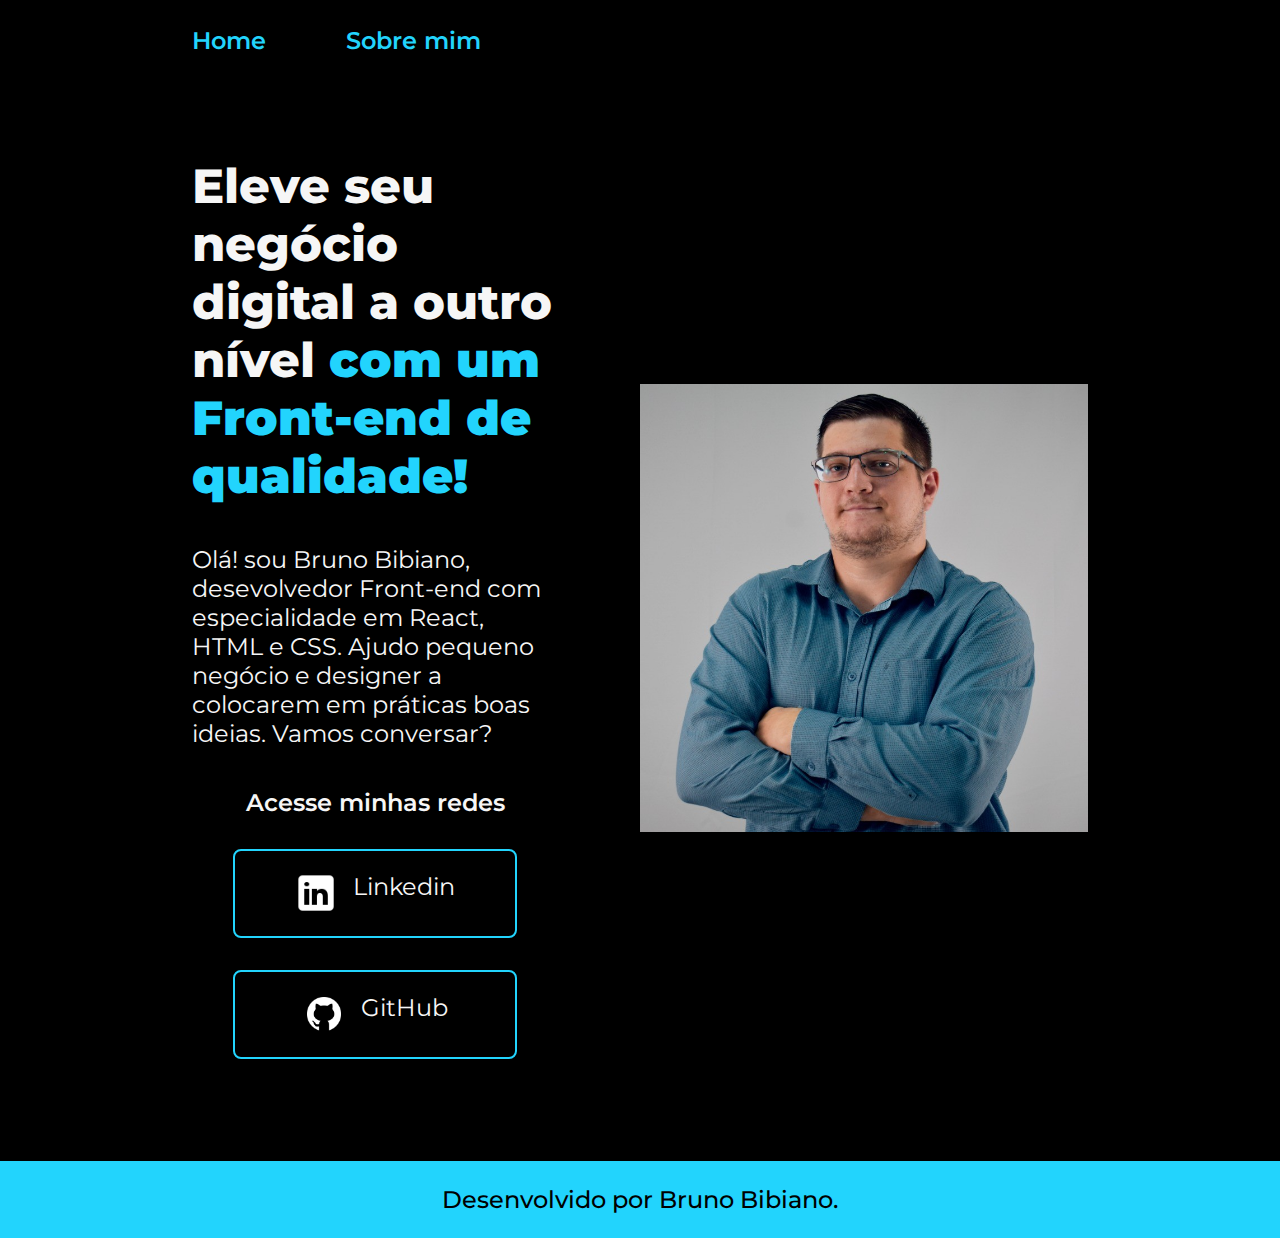
<file: index.html>
<!DOCTYPE html>
<html lang="pt-br">
<head>
    <meta charset="UTF-8">
    <meta name="viewport" content="width=device-width, initial-scale=1.0">
    <link rel="stylesheet" href="/Styles/style.css">
    <title>Document</title>
</head>
<body>
    <header class="cabecalho">
        <nav class="cabecalho__menu">
            <a class="cabecalho__menu__link" href="index.html">Home</a>
            <a class="cabecalho__menu__link" href="about.html">Sobre mim</a>
        </nav>
    </header>

    <main class="apresentacao">
        <section class="apresentacao__conteudo">
         <h1 class="apresentacao__conteudo__titulo">Eleve seu negócio digital a outro nível<strong class="tituloDestaque"> com um Front-end de qualidade!</strong></h1>
         <p class="apresentacao__conteudo_p">Olá! sou Bruno Bibiano, desevolvedor Front-end com especialidade em React, HTML e CSS. Ajudo pequeno negócio e designer a colocarem em práticas boas ideias. Vamos conversar?</p>
        <div class="apresentacao__links">
            <h2 class="apresentacao__links__subtitulo">Acesse minhas redes</h2>
            <a class="apresentacao__links__link" href="https://www.linkedin.com/in/brunobibiano/"><img class="icone" src="./assets/linkedin.png">Linkedin</a>
            <a class="apresentacao__links__link" href="https://github.com/brunobibiano"><img class="icone" src="./assets/gihub.png">GitHub</a>
        </div>
        </section>
        <img class="apresentacao__imagem" src="/assets/img.jpg" alt="Foto do Bruno Bibiano">
    </main>

    <footer>
        <p class="rodape">Desenvolvido por Bruno Bibiano.</p>
    </footer>
</body>
</html>
</file>
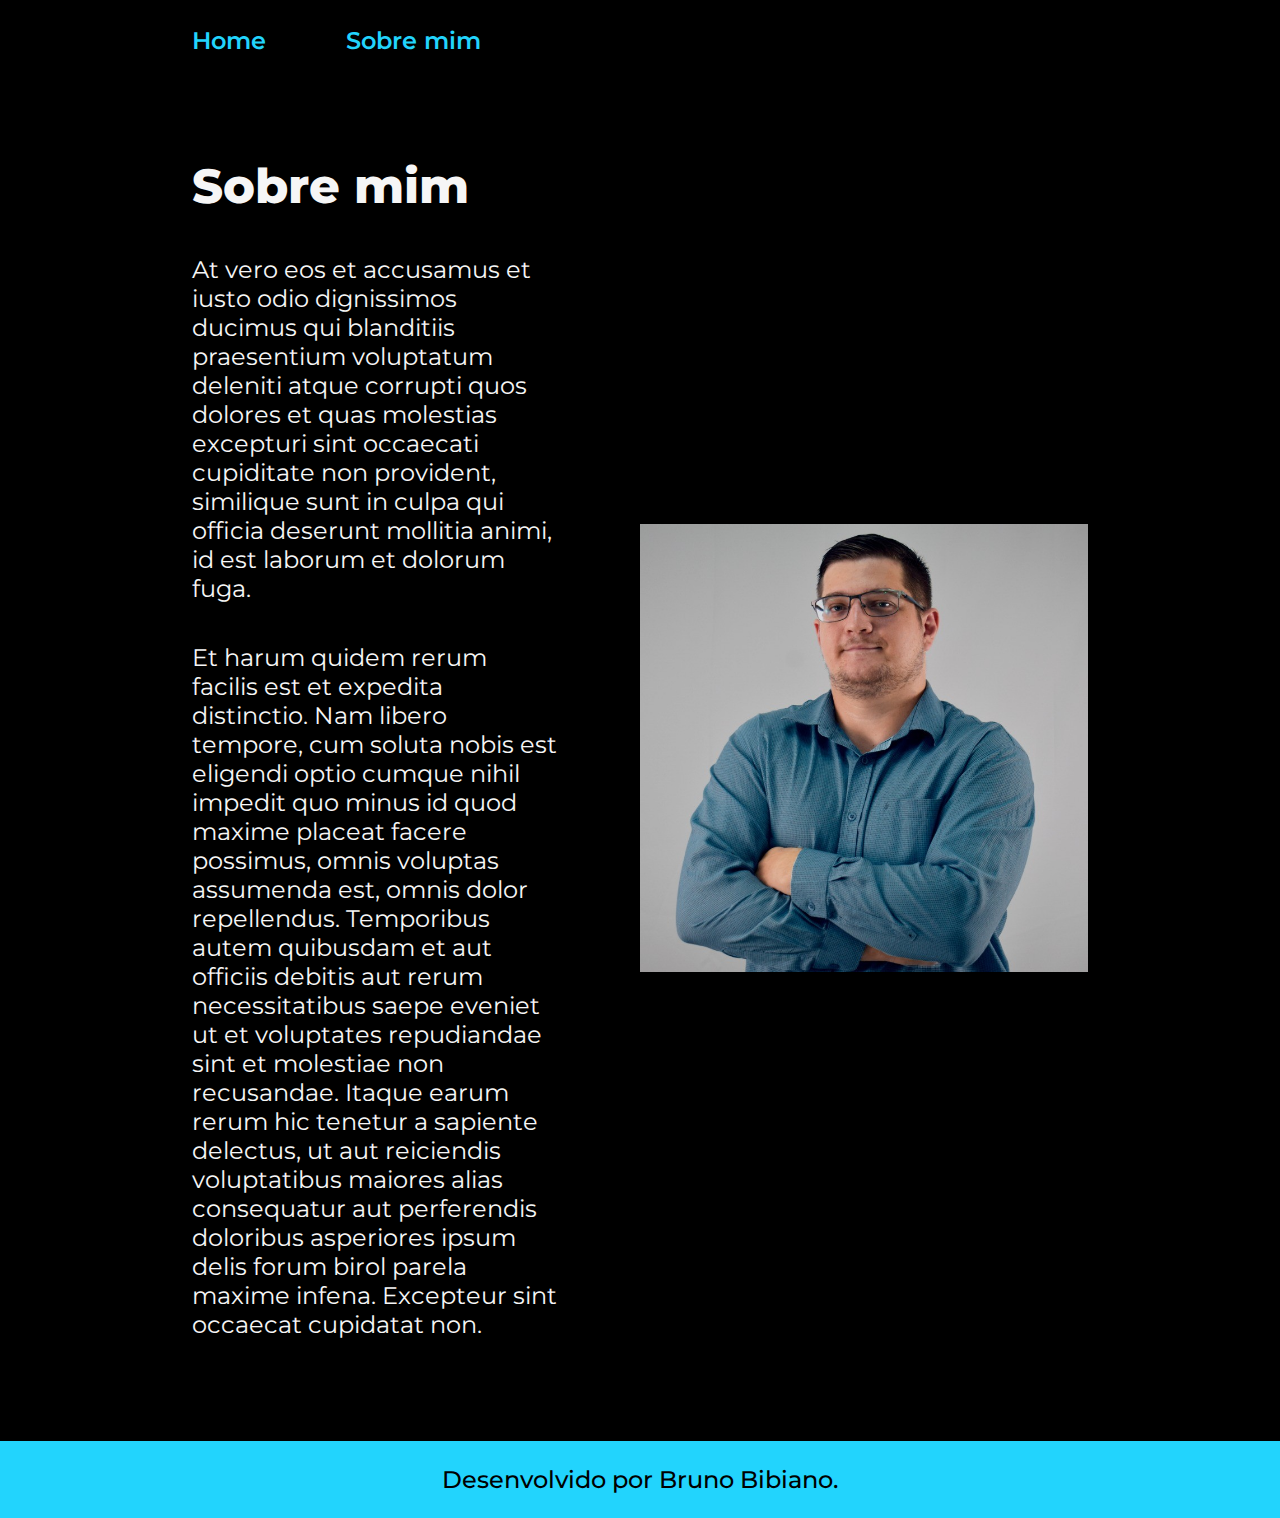
<file: about.html>
<!DOCTYPE html>
<html lang="pt-br">
<head>
    <meta charset="UTF-8">
    <meta name="viewport" content="width=device-width, initial-scale=1.0">
    <link rel="stylesheet" href="/Styles/style.css">
    <title>Sobre mim</title>
</head>
<body>
    <header class="cabecalho">
        <nav class="cabecalho__menu">
            <a class="cabecalho__menu__link" href="index.html">Home</a>
            <a class="cabecalho__menu__link" href="about.html">Sobre mim</a>
        </nav>
    </header>
    <main class="apresentacao">
        <section class="apresentacao__conteudo">
            <h1 class="apresentacao__conteudo__titulo">Sobre mim</h1>
            <p class="apresentacao__conteudo_p">At vero eos et accusamus et iusto odio dignissimos ducimus qui blanditiis praesentium voluptatum deleniti atque corrupti quos dolores et quas molestias excepturi sint occaecati cupiditate non provident, similique sunt in culpa qui officia deserunt mollitia animi, id est laborum et dolorum fuga.</p>
            <p class="apresentacao__conteudo_p">Et harum quidem rerum facilis est et expedita distinctio. Nam libero tempore, cum soluta nobis est eligendi optio cumque nihil impedit quo minus id quod maxime placeat facere possimus, omnis voluptas assumenda est, omnis dolor repellendus. Temporibus autem quibusdam et aut officiis debitis aut rerum necessitatibus saepe eveniet ut et voluptates repudiandae sint et molestiae non recusandae. Itaque earum rerum hic tenetur a sapiente delectus, ut aut reiciendis voluptatibus maiores alias consequatur aut perferendis doloribus asperiores ipsum delis forum birol parela maxime infena. Excepteur sint occaecat cupidatat non.</p>
        </section>
        <img class="apresentacao__imagem" src="/assets/img.jpg" alt="Foto do Bruno Bibiano">
    </main>
    <footer>
        <p class="rodape">Desenvolvido por Bruno Bibiano.</p>
    </footer>
</body>
</html>
</file>
<file: Styles/style.css>
@import url('https://fonts.googleapis.com/css2?family=Krona+One&family=Montserrat:ital,wght@0,100..900;1,100..900&display=swap');

:root {
    --cor-principal: #000000;
    --cor-secundaria: #f6f6f6;
    --cor-terciaria: #22d4fd;
    --cor-hover:#272727;
}
* {
    margin: 0;
    padding: 0;
}
 
body{
    box-sizing: border-box;
    background-color: var(--cor-principal);
    color: var(--cor-secundaria);
}

.tituloDestaque {
    color: var(--cor-terciaria)
}

.cabecalho {
    padding:2% 0% 0% 15%
}

.cabecalho__menu {
    display: flex;
    gap: 80px   
}
.cabecalho__menu__link {
    font-family:"Montserrat", sans-serif;
    font-size: 1.5rem;
    font-weight: 600;
    color: var(--cor-terciaria);
    text-decoration: none;
}

.apresentacao {
    padding: 8% 15%;
    display: flex;
    align-items: center;
    justify-content: space-between;
    gap: 5.12rem;
}

.apresentacao__conteudo {
    width: 50%;
    display: flex;
    flex-direction: column;
    gap: 2.5rem;
}

.apresentacao__conteudo__titulo {
    font-size: 3rem;
    font-family:"Montserrat", sans-serif;
    font-weight: 800;
}

.apresentacao__conteudo_p {
    font-size: 1.5rem;
    font-family:"Montserrat", sans-serif;
}

.apresentacao__links {
    display: flex;
    flex-direction: column;
    justify-content: space-between;
    align-items: center;
    gap: 32px;
}

.apresentacao__imagem {
    width: 50%;

}
.apresentacao__links__subtitulo {
    font-family:"Montserrat", sans-serif;
    font-weight: 600;
    font-size: 1.5rem;
}

.apresentacao__links__link {
    display: flex;
    justify-content: center;
    gap: 16px;
    border: 2px solid var(--cor-terciaria);
    width: 17.5rem;
    text-align: center;
    border-radius: 8px;
    font-size: 1.5rem;
    padding: 21.5px 0;
    text-decoration: none;
    color: var(--cor-secundaria);
    font-family:"Montserrat", sans-serif;
}

.icone {
    width: 15%;
    color: var(--cor-secundaria);
    
}

.apresentacao__links__link:hover {
    background-color: var(--cor-hover);
}

.rodape {
    padding: 24px;
    color: var(--cor-principal);
    background-color: var(--cor-terciaria);
    text-align: center;
    font-family:"Montserrat", sans-serif;
    font-weight: 500;
    font-size: 1.5rem;
}

@media (max-width:1200px) {
    .cabecalho {
        padding: 10%;
    }

    .cabecalho__menu {
        justify-content: center;
    }
   
    .apresentacao {
        flex-direction: column-reverse;
        padding: 5%;
    }

    .apresentacao__conteudo {
        width: auto;
    }
}
</file>
